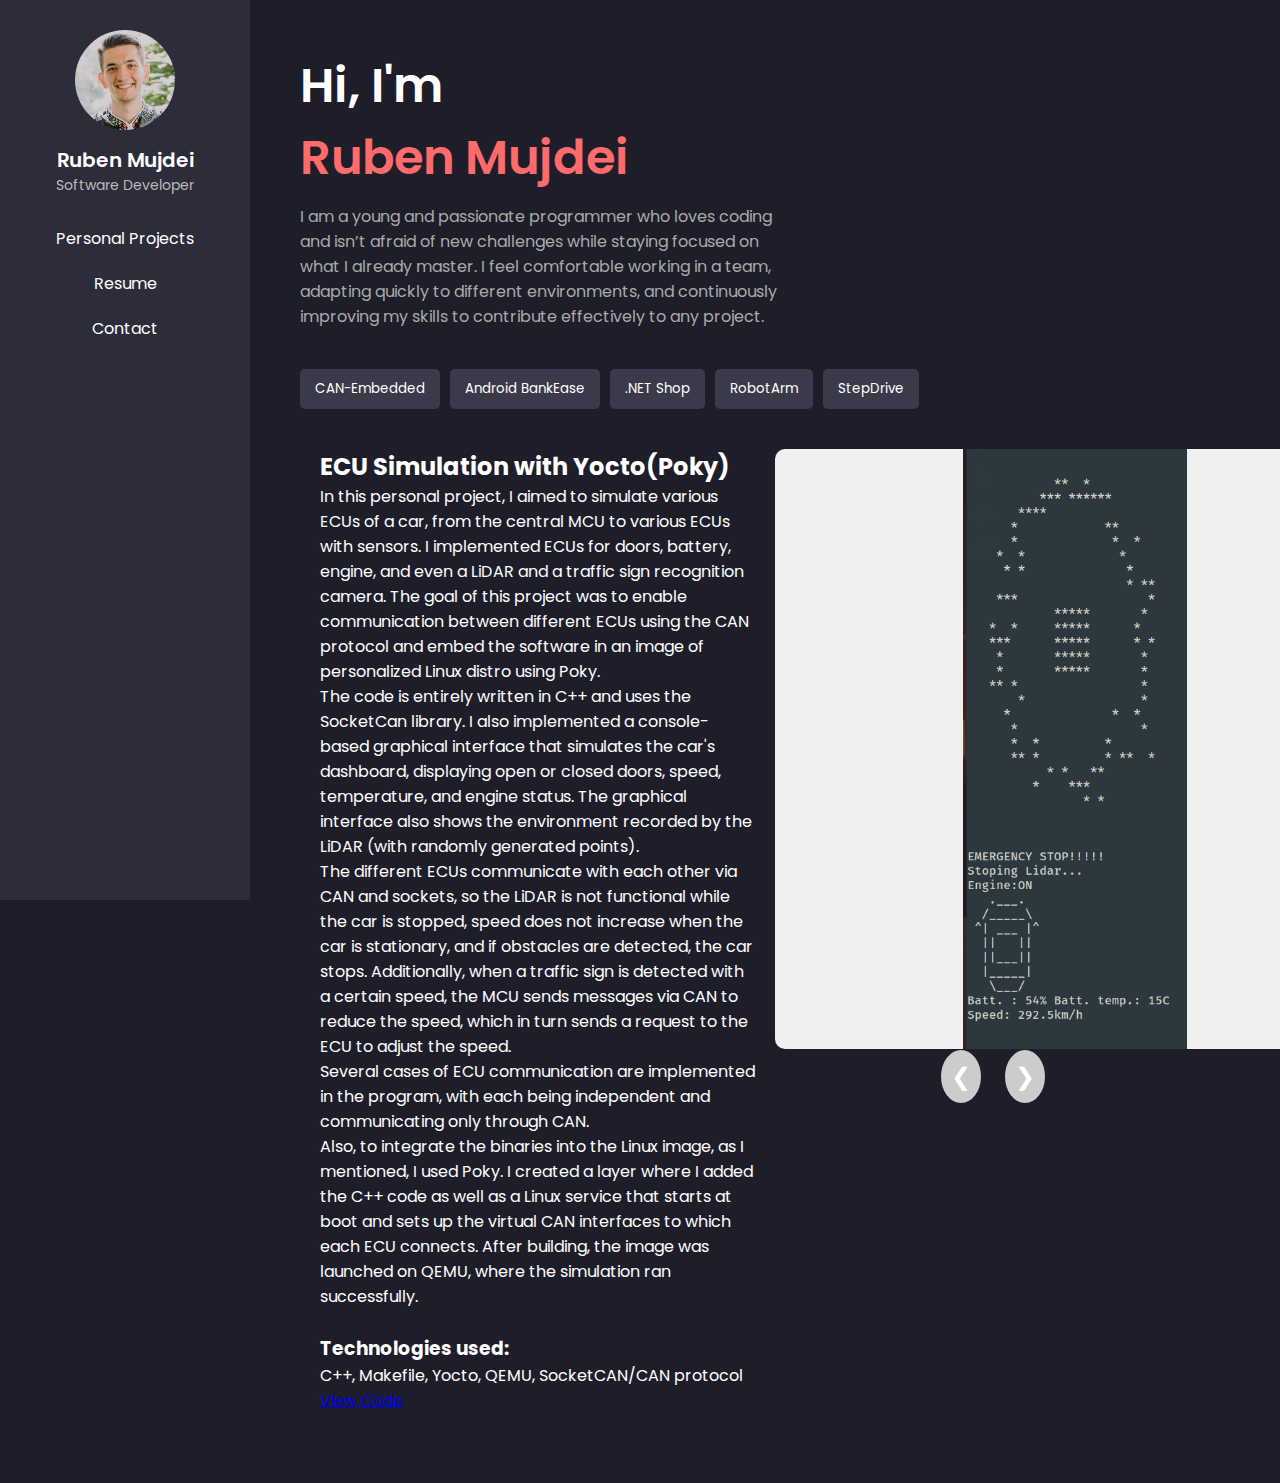
<file: index.html>
<!DOCTYPE html>
<html lang="en">
<head>
    <meta charset="UTF-8">
    <meta name="viewport" content="width=device-width, initial-scale=1.0">
    <title>My Portfolio</title>
    <link href="https://fonts.googleapis.com/css2?family=Poppins:wght@300;400;600&display=swap" rel="stylesheet">
    <link rel="stylesheet" href="style.css">
</head>
<body>

    <div class="sidebar">
        <img src="unnamed.png" alt="Profile Picture" class="profile-pic">
        <h2>Ruben Mujdei</h2>
        <p>Software Developer</p>
        <ul class="nav-links">
            <li><a onclick="showFrame('tabs')">Personal Projects</a></li>
            <li> <a href="resume.pdf" target="_blank">Resume</a></li>
            <li> <a onclick="showFrame('contact')">Contact</a></li>
        </ul>
    </div>

    <div class="main-content">

      <div class="hero-section">
          <div class="hero-text">
              <h1>Hi, I'm <br> <span>Ruben Mujdei</span></h1>
              <p>I  am a young and passionate programmer who loves coding and isn’t afraid of new challenges while staying focused on what I already master. I feel comfortable working in a team, adapting quickly to different environments, and
                continuously improving my skills to contribute effectively to any project.</p>
          </div>
      </div>
      <div class="container">
        
      </div>
      <div id="tabs" class="content active">
        <div class="tab-buttons">
            <button onclick="showTab('project1')">CAN-Embedded</button>
            <button onclick="showTab('project2')">Android BankEase</button>
            <button onclick="showTab('project3')">.NET Shop</button>
            <button onclick="showTab('project4')">RobotArm</button>
            <button onclick="showTab('project5')">StepDrive</button>
        </div>

        <div id="project1" class="tab-content active">
          <div class="project-text">
            <h2>ECU Simulation with Yocto(Poky)</h2>
            <p>In this personal project, I aimed to simulate various ECUs of a car, from the central MCU to various ECUs with sensors. I implemented ECUs for doors, battery, engine, and even a LiDAR and a traffic sign recognition camera. The goal of this project was to enable communication between different ECUs using the CAN protocol and embed the software in an image of personalized Linux distro using Poky. </p>
            <p>The code is entirely written in C++ and uses the SocketCan library. I also implemented a console-based graphical interface that simulates the car's dashboard, displaying open or closed doors, speed, temperature, and engine status. The graphical interface also shows the environment recorded by the LiDAR (with randomly generated points). </p>
            <p>The different ECUs communicate with each other via CAN and sockets, so the LiDAR is not functional while the car is stopped, speed does not increase when the car is stationary, and if obstacles are detected, the car stops. Additionally, when a traffic sign is detected with a certain speed, the MCU sends messages via CAN to reduce the speed, which in turn sends a request to the ECU to adjust the speed.</p>
            <p>Several cases of ECU communication are implemented in the program, with each being independent and communicating only through CAN.</p>
            <p>Also, to integrate the binaries into the Linux image, as I mentioned, I used Poky. I created a layer where I added the C++ code as well as a Linux service that starts at boot and sets up the virtual CAN interfaces to which each ECU connects. After building, the image was launched on QEMU, where the simulation ran successfully.</p>
            <br>
            <p><h3>Technologies used:</h3>C++, Makefile, Yocto, QEMU, SocketCAN/CAN protocol</p>
            <p><a href="https://github.com/RubenNatanael/yocto_ecu/tree/main/RubenMujdei/meta-can" target="_blank">View Code</a></p>
          </div>
      
          <div class="project-gallery">
            <div class="gallery-images">
              <div class="gallery-frame" style="display: block;">
                <img class="gallery-image" src="Screenshot from 2025-03-27 13-11-37.png" alt="Project Image 1">
              </div>
              <div class="gallery-frame" style="display: none;">
                <img class="gallery-image" src="Screenshot from 2025-03-27 13-12-08.png" alt="Project Image 2">
              </div>
              <div class="gallery-frame" style="display: none;">
                <img class="gallery-image" src="Screenshot from 2025-03-27 13-14-11.png" alt="Project Image 3">
              </div>
            </div>
            <div class="gallery-nav">
              <span class="prev" onclick="changeImage(-1)">&#10094;</span>
              <span class="next" onclick="changeImage(1)">&#10095;</span>
            </div>
          </div>
        </div>

        <div id="project2" class="tab-content">
          <div class="project-text">
            <h2>Balance Bank Android App</h2>
            <p>I can't share many details about this project since it's still in progress, and I want to develop it to a level where I can offer it as a service. The project is an Android application that allows users to add cards from different countries and banks, so they can have all their banking data in one place.</p>
            <p>Users can track their spending, categorize expenses, create new categories in addition to those retrieved via the bank's API, and view their expenses through graphical representations. The app also includes various small features, such as an AI that automatically categorizes expenses based on transactions directly from the card.</p>
          </br>
            <p><h3>Technologies used:</h3>JetpackCompose, AndroidStudio, MVVM</p>
          </div>
      
          <div class="project-gallery">
            <div class="gallery-images">
              <div class="gallery-frame" style="display: block;">
                <img class="gallery-image" src="Screenshot from 2025-03-28 09-34-20.png" alt="Project Image 1">
              </div>
            </div>
            <div class="gallery-nav">
              <span class="prev" onclick="changeImage(-1)">&#10094;</span>
              <span class="next" onclick="changeImage(1)">&#10095;</span>
            </div>
          </div>
        </div>

        <div id="project3" class="tab-content">
          <div class="project-text">
            <h2>WebPage Project ASP.NET</h2>
            <br>
            <p>This project was among my first software projects. An acquaintance needed a website to sell their goods, so I decided to try to make one even though I was a beginner.</p>
            <p>I used C# because it was a familiar language, and the ASP.NET framework to create the website. It was more of a learning project where I learned the basics of web applications, their logic, working with databases (in this case, MySQL), different frameworks like EntityData, and APIs (for payment).</p>
            <p>Unfortunately, I didn't finish the project due to the amount of work I had at that time, but it's something I might pick up in the future. The project is very complex, and even though I was a beginner at the time, I still think it's quite successful for the knowledge I had back then.</p>
            <p>The project also includes all necessary security measures. The Identity framework was used, which prevents access to pages without logging in and ensures the secure storage of data in the database.</p>
            <br>
            <p><h3>Technologies used:</h3>C#(ASP.NET, Identity), JavaScript, Striped API, MVC, CSS, HTML, MySQL</p>
            <p><a href="https://github.com/RubenNatanael/ProbaMiere2.git" target="_blank">View Code</a></p>
          </div>
      
          <div class="project-gallery">
            <div class="gallery-images">
              <div class="gallery-frame" style="display: block;">
                <img class="gallery-image" src="P_honey.png" alt="Project Image 1">
              </div>
              <div class="gallery-frame" style="display: none;">
                <img class="gallery-image" src="P_honey2.png" alt="Project Image 2">
              </div>
              <div class="gallery-frame" style="display: none;">
                <img class="gallery-image" src="P_honey3.png" alt="Project Image 3">
              </div>
              <div class="gallery-frame" style="display: none;">
                <img class="gallery-image" src="P_honey4.png" alt="Project Image 4">
              </div>
              <div class="gallery-frame" style="display: none;">
                <img class="gallery-image" src="P_honey5.png" alt="Project Image 5">
              </div>
              <div class="gallery-frame" style="display: none;">
                <img class="gallery-image" src="P_honey6.png" alt="Project Image 6">
              </div>
            </div>
            <div class="gallery-nav">
              <span class="prev" onclick="changeImage(-1)">&#10094;</span>
              <span class="next" onclick="changeImage(1)">&#10095;</span>
            </div>
          </div>
        </div>

        <div id="project4" class="tab-content">
          <div class="project-text">
            <h2>5 DoF Robot Arm</h2>
            <br>
            <p>This is one of the most complex projects I have created, and it is my bachelor's thesis for my robotics degree.</p>
            
            <h4>Mechanical and Design Aspect</h4>
            <p>Everything was done by me, and all the parts and mechanisms were designed from scratch using SolidWorks. I also selected the motors and other necessary components for the robot.</p>
            
            <h4>Software Components</h4>
            <p>The software is divided into three main sections:</p>
            
            <h5>1. Control System</h5>
            <p>Written in C++ using Arduino. I tried to avoid using libraries, so the simultaneous motor control is handled through microcontroller interrupts to generate steps for the motors, creating the illusion of synchronized movement. An algorithm calculates acceleration for each motor and sets the next interrupt accordingly.</p>
            
            <h5>2. Inverse Kinematics</h5>
            <p>Written in Python, this part calculates the angle of each joint based on a given point in 3D coordinates.</p>
            
            <h5>3. User Interface</h5>
            <p>Written in C#, this interface communicates with the control system, allowing the user to input the desired position for the robot or manually set the angle for each joint.</p>
      
            <br>
            <p><h3>Technologies used:</h3>C++(Arduino), C#(WindowsForm), Python(PyGame), SolidWorks, 3DPrint</p>
          </div>
      
          <div class="project-gallery">
            <div class="gallery-images">
              <div class="gallery-frame" style="display: block;">
                <img class="gallery-image" src="WhatsApp Image 2025-03-28 at 13.27.04 (2).jpeg" alt="Project Image 1">
              </div>
              <div class="gallery-frame" style="display: none;">
                <img class="gallery-image" src="WhatsApp Image 2025-03-28 at 13.27.04 (3).jpeg" alt="Project Image 2">
              </div>
              <div class="gallery-frame" style="display: none;">
                <img class="gallery-image" src="WhatsApp Image 2025-03-28 at 13.27.04 (4).jpeg" alt="Project Image 3">
              </div>
              <div class="gallery-frame" style="display: none;">
                <img class="gallery-image" src="WhatsApp Image 2025-03-28 at 13.27.04 (6).jpeg" alt="Project Image 4">
              </div>
              <div class="gallery-frame" style="display: none;">
                <img class="gallery-image" src="WhatsApp Image 2025-03-28 at 13.28.39.jpeg" alt="Project Image 5">
              </div>
            </div>
            <div class="gallery-nav">
              <span class="prev" onclick="changeImage(-1)">&#10094;</span>
              <span class="next" onclick="changeImage(1)">&#10095;</span>
            </div>
          </div>
        </div>

        <div id="project5" class="tab-content">
          <div class="project-text">
            <h2>PCB for Controller Step By Step Motor</h2>
            <p>This project was carried out as part of the Bosch scholarship program that I participated in during my fourth year of university.</p>
            <p>In this project, I chose to make a controller for a stepper motor. For this, I divided it into several parts: first, I had the voltage control part with PWM, the phase shift part (for the motor steps) where I used a 555 timer and a multiplexer, the power part where I used 2 H-bridges, and other minor components.</p>
            <p>I tested everything on software, designed it in KiCad, and then physically ordered a PCB board and electrical components to test them.</p>
            <br>
            <p><h3>Technologies used:</h3>KiCAD</p>
          </div>
      
          <div class="project-gallery">
            <div class="gallery-images">
              <div class="gallery-frame" style="display: block;">
                <img class="gallery-image" src="WhatsApp Image 2025-03-28 at 13.27.04 (1).jpeg" alt="Project Image 1">
              </div>
              <div class="gallery-frame" style="display: block;">
                <img class="gallery-image" src="WhatsApp Image 2025-03-28 at 13.27.04 (5).jpeg" alt="Project Image 1">
              </div>
              <div class="gallery-frame" style="display: block;">
                <img class="gallery-image" src="WhatsApp Image 2025-03-28 at 13.27.04.jpeg" alt="Project Image 1">
              </div>
            </div>
            <div class="gallery-nav">
              <span class="prev" onclick="changeImage(-1)">&#10094;</span>
              <span class="next" onclick="changeImage(1)">&#10095;</span>
            </div>
          </div>
        </div>

      </div>
      <div id="contact" class="content">
        <br>
        <div class="contact-info">
            <h2>Contact Me</h2>
            <p>Email: natanael_ruben@hotmail.com</p>
            <!--<p>Phone: +40</p>-->
            <p>LinkedIn: <a href="https://www.linkedin.com/in/ruben-mujdei-7228b9285/" target="_blank">RubenMujdei</a></p>
            <p>GitHub: <a href="https://github.com/RubenNatanael?tab=repositories" target="_blank">RubenMujdei</a></p>
        </div>
    </div>
    
    </div>

    <script>
        function showFrame(tabId) {
            document.querySelectorAll('.content').forEach(tab => {
                tab.classList.remove('active');
                tab.style.display = 'none';
            });

            const selectedTab = document.getElementById(tabId);
            selectedTab.classList.add('active');
            selectedTab.style.display = 'block';
        }

        function showTab(tabId) {
          document.querySelectorAll('.tab-content').forEach(tab => {
              tab.classList.remove('active');
              tab.style.display = 'none';
          });

          const selectedTab = document.getElementById(tabId);
          selectedTab.classList.add('active');
          selectedTab.style.display = 'flex';
        }
        

        document.addEventListener("DOMContentLoaded", function () {
            document.querySelectorAll(".project-gallery").forEach(gallery => {
                let frames = gallery.querySelectorAll('.gallery-frame');
                let currentFrameIndex = 0;

                function changeImage(direction) {
                    frames[currentFrameIndex].style.display = 'none';
                    currentFrameIndex = (currentFrameIndex + direction + frames.length) % frames.length;
                    frames[currentFrameIndex].style.display = 'flex';
                }

                gallery.querySelector('.prev').addEventListener('click', () => changeImage(-1));
                gallery.querySelector('.next').addEventListener('click', () => changeImage(1));

                frames.forEach((frame, index) => {
                    frame.style.display = index === 0 ? 'flex' : 'none';
                });
            });
        });
    </script>

</body>
</html>
</file>
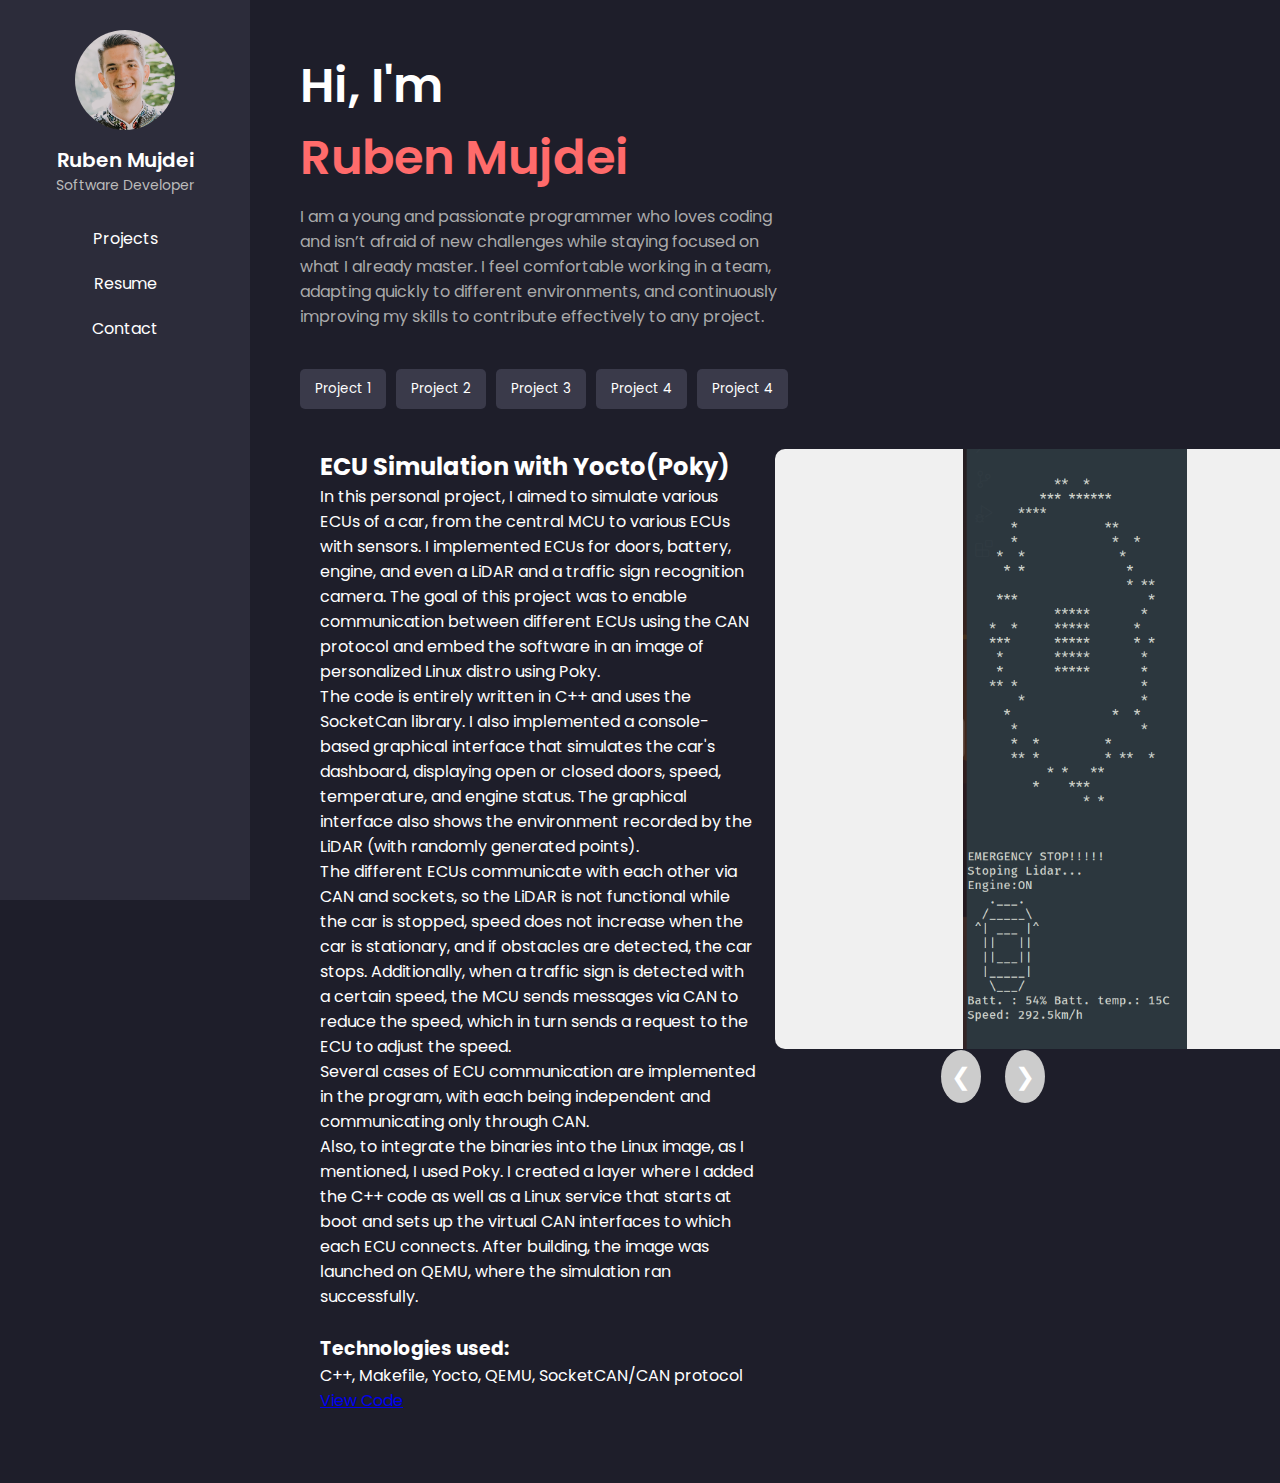
<file: home.html>
<!DOCTYPE html>
<html lang="en">
<head>
    <meta charset="UTF-8">
    <meta name="viewport" content="width=device-width, initial-scale=1.0">
    <title>My Portfolio</title>
    <link href="https://fonts.googleapis.com/css2?family=Poppins:wght@300;400;600&display=swap" rel="stylesheet">
    <link rel="stylesheet" href="style.css">
</head>
<body>

    <div class="sidebar">
        <img src="unnamed.png" alt="Profile Picture" class="profile-pic">
        <h2>Ruben Mujdei</h2>
        <p>Software Developer</p>
        <ul class="nav-links">
            <li><a onclick="showFrame('tabs')">Projects</a></li>
            <li> <a href="resume.pdf" target="_blank">Resume</a></li>
            <li> <a onclick="showFrame('contact')">Contact</a></li>
        </ul>
    </div>

    <div class="main-content">

      <div class="hero-section">
          <div class="hero-text">
              <h1>Hi, I'm <br> <span>Ruben Mujdei</span></h1>
              <p>I  am a young and passionate programmer who loves coding and isn’t afraid of new challenges while staying focused on what I already master. I feel comfortable working in a team, adapting quickly to different environments, and
                continuously improving my skills to contribute effectively to any project.</p>
          </div>
      </div>
      <div class="container">
        
      </div>
      <div id="tabs" class="content active">
        <div class="tab-buttons">
            <button onclick="showTab('project1')">Project 1</button>
            <button onclick="showTab('project2')">Project 2</button>
            <button onclick="showTab('project3')">Project 3</button>
            <button onclick="showTab('project4')">Project 4</button>
            <button onclick="showTab('project5')">Project 4</button>
        </div>

        <div id="project1" class="tab-content active">
          <div class="project-text">
            <h2>ECU Simulation with Yocto(Poky)</h2>
            <p>In this personal project, I aimed to simulate various ECUs of a car, from the central MCU to various ECUs with sensors. I implemented ECUs for doors, battery, engine, and even a LiDAR and a traffic sign recognition camera. The goal of this project was to enable communication between different ECUs using the CAN protocol and embed the software in an image of personalized Linux distro using Poky. </p>
            <p>The code is entirely written in C++ and uses the SocketCan library. I also implemented a console-based graphical interface that simulates the car's dashboard, displaying open or closed doors, speed, temperature, and engine status. The graphical interface also shows the environment recorded by the LiDAR (with randomly generated points). </p>
            <p>The different ECUs communicate with each other via CAN and sockets, so the LiDAR is not functional while the car is stopped, speed does not increase when the car is stationary, and if obstacles are detected, the car stops. Additionally, when a traffic sign is detected with a certain speed, the MCU sends messages via CAN to reduce the speed, which in turn sends a request to the ECU to adjust the speed.</p>
            <p>Several cases of ECU communication are implemented in the program, with each being independent and communicating only through CAN.</p>
            <p>Also, to integrate the binaries into the Linux image, as I mentioned, I used Poky. I created a layer where I added the C++ code as well as a Linux service that starts at boot and sets up the virtual CAN interfaces to which each ECU connects. After building, the image was launched on QEMU, where the simulation ran successfully.</p>
            <br>
            <p><h3>Technologies used:</h3>C++, Makefile, Yocto, QEMU, SocketCAN/CAN protocol</p>
            <p><a href="https://github.com/yourusername/project1" target="_blank">View Code</a></p>
          </div>
      
          <div class="project-gallery">
            <div class="gallery-images">
              <div class="gallery-frame" style="display: block;">
                <img class="gallery-image" src="Screenshot from 2025-03-27 13-11-37.png" alt="Project Image 1">
              </div>
              <div class="gallery-frame" style="display: none;">
                <img class="gallery-image" src="Screenshot from 2025-03-27 13-12-08.png" alt="Project Image 2">
              </div>
              <div class="gallery-frame" style="display: none;">
                <img class="gallery-image" src="Screenshot from 2025-03-27 13-14-11.png" alt="Project Image 3">
              </div>
            </div>
            <div class="gallery-nav">
              <span class="prev" onclick="changeImage(-1)">&#10094;</span>
              <span class="next" onclick="changeImage(1)">&#10095;</span>
            </div>
          </div>
        </div>

        <div id="project2" class="tab-content">
          <div class="project-text">
            <h2>Balance Bank Android App</h2>
            <p>I can't share many details about this project since it's still in progress, and I want to develop it to a level where I can offer it as a service. The project is an Android application that allows users to add cards from different countries and banks, so they can have all their banking data in one place.</p>
            <p>Users can track their spending, categorize expenses, create new categories in addition to those retrieved via the bank's API, and view their expenses through graphical representations. The app also includes various small features, such as an AI that automatically categorizes expenses based on transactions directly from the card.</p>
          </br>
            <p><h3>Technologies used:</h3>JetpackCompose, AndroidStudio, MVVM</p>
          </div>
      
          <div class="project-gallery">
            <div class="gallery-images">
              <div class="gallery-frame" style="display: block;">
                <img class="gallery-image" src="Screenshot from 2025-03-28 09-34-20.png" alt="Project Image 1">
              </div>
            </div>
            <div class="gallery-nav">
              <span class="prev" onclick="changeImage(-1)">&#10094;</span>
              <span class="next" onclick="changeImage(1)">&#10095;</span>
            </div>
          </div>
        </div>

        <div id="project3" class="tab-content">
          <div class="project-text">
            <h2>Honey</h2>
            <p>In this personal project, I aimed to simulate various ECUs of a car, from the central MCU to various ECUs with sensors. I implemented ECUs for doors, battery, engine, and even a LiDAR and a traffic sign recognition camera. The goal of this project was to enable communication between different ECUs using the CAN protocol and embed the software in an image of personalized Linux distro using Poky. </p>
            <p>The code is entirely written in C++ and uses the SocketCan library. I also implemented a console-based graphical interface that simulates the car's dashboard, displaying open or closed doors, speed, temperature, and engine status. The graphical interface also shows the environment recorded by the LiDAR (with randomly generated points). </p>
            <p>The different ECUs communicate with each other via CAN and sockets, so the LiDAR is not functional while the car is stopped, speed does not increase when the car is stationary, and if obstacles are detected, the car stops. Additionally, when a traffic sign is detected with a certain speed, the MCU sends messages via CAN to reduce the speed, which in turn sends a request to the ECU to adjust the speed.</p>
            <p>Several cases of ECU communication are implemented in the program, with each being independent and communicating only through CAN.</p>
            <p>Also, to integrate the binaries into the Linux image, as I mentioned, I used Poky. I created a layer where I added the C++ code as well as a Linux service that starts at boot and sets up the virtual CAN interfaces to which each ECU connects. After building, the image was launched on QEMU, where the simulation ran successfully.</p>
            <br>
            <p><h3>Technologies used:</h3>C++, Makefile, Yocto, QEMU, SocketCAN/CAN protocol</p>
            <p><a href="https://github.com/yourusername/project1" target="_blank">View Code</a></p>
          </div>
      
          <div class="project-gallery">
            <div class="gallery-images">
              <div class="gallery-frame" style="display: block;">
                <img class="gallery-image" src="Screenshot from 2025-03-27 13-11-37.png" alt="Project Image 1">
              </div>
              <div class="gallery-frame" style="display: none;">
                <img class="gallery-image" src="Screenshot from 2025-03-27 13-12-08.png" alt="Project Image 2">
              </div>
              <div class="gallery-frame" style="display: none;">
                <img class="gallery-image" src="Screenshot from 2025-03-27 13-14-11.png" alt="Project Image 3">
              </div>
            </div>
            <div class="gallery-nav">
              <span class="prev" onclick="changeImage(-1)">&#10094;</span>
              <span class="next" onclick="changeImage(1)">&#10095;</span>
            </div>
          </div>
        </div>

        <div id="project4" class="tab-content">
          <div class="project-text">
            <h2>5 DoF Robot Arm</h2>
            <br>
            <p>This is one of the most complex projects I have created, and it is my bachelor's thesis for my robotics degree.</p>
            
            <h4>Mechanical and Design Aspect</h4>
            <p>Everything was done by me, and all the parts and mechanisms were designed from scratch using SolidWorks. I also selected the motors and other necessary components for the robot.</p>
            
            <h4>Software Components</h4>
            <p>The software is divided into three main sections:</p>
            
            <h5>1. Control System</h5>
            <p>Written in C++ using Arduino. I tried to avoid using libraries, so the simultaneous motor control is handled through microcontroller interrupts to generate steps for the motors, creating the illusion of synchronized movement. An algorithm calculates acceleration for each motor and sets the next interrupt accordingly.</p>
            
            <h5>2. Inverse Kinematics</h5>
            <p>Written in Python, this part calculates the angle of each joint based on a given point in 3D coordinates.</p>
            
            <h5>3. User Interface</h5>
            <p>Written in C#, this interface communicates with the control system, allowing the user to input the desired position for the robot or manually set the angle for each joint.</p>
      
            <br>
            <p><h3>Technologies used:</h3>C++(Arduino), C#(WindowsForm), Python(PyGame), SolidWorks, 3DPrint</p>
          </div>
      
          <div class="project-gallery">
            <div class="gallery-images">
              <div class="gallery-frame" style="display: block;">
                <img class="gallery-image" src="WhatsApp Image 2025-03-28 at 13.27.04 (2).jpeg" alt="Project Image 1">
              </div>
              <div class="gallery-frame" style="display: none;">
                <img class="gallery-image" src="WhatsApp Image 2025-03-28 at 13.27.04 (3).jpeg" alt="Project Image 2">
              </div>
              <div class="gallery-frame" style="display: none;">
                <img class="gallery-image" src="WhatsApp Image 2025-03-28 at 13.27.04 (4).jpeg" alt="Project Image 3">
              </div>
              <div class="gallery-frame" style="display: none;">
                <img class="gallery-image" src="WhatsApp Image 2025-03-28 at 13.27.04 (6).jpeg" alt="Project Image 4">
              </div>
              <div class="gallery-frame" style="display: none;">
                <img class="gallery-image" src="WhatsApp Image 2025-03-28 at 13.28.39.jpeg" alt="Project Image 5">
              </div>
            </div>
            <div class="gallery-nav">
              <span class="prev" onclick="changeImage(-1)">&#10094;</span>
              <span class="next" onclick="changeImage(1)">&#10095;</span>
            </div>
          </div>
        </div>

        <div id="project5" class="tab-content">
          <div class="project-text">
            <h2>PCB for Controller Step By Step Motor</h2>
            <p>This project was carried out as part of the Bosch scholarship program that I participated in during my fourth year of university.</p>
            <p>In this project, I chose to make a controller for a stepper motor. For this, I divided it into several parts: first, I had the voltage control part with PWM, the phase shift part (for the motor steps) where I used a 555 timer and a multiplexer, the power part where I used 2 H-bridges, and other minor components.</p>
            <p>I tested everything on software, designed it in KiCad, and then physically ordered a PCB board and electrical components to test them.</p>
            <br>
            <p><h3>Technologies used:</h3>KiCAD</p>
          </div>
      
          <div class="project-gallery">
            <div class="gallery-images">
              <div class="gallery-frame" style="display: block;">
                <img class="gallery-image" src="WhatsApp Image 2025-03-28 at 13.27.04 (1).jpeg" alt="Project Image 1">
              </div>
              <div class="gallery-frame" style="display: block;">
                <img class="gallery-image" src="WhatsApp Image 2025-03-28 at 13.27.04 (5).jpeg" alt="Project Image 1">
              </div>
              <div class="gallery-frame" style="display: block;">
                <img class="gallery-image" src="WhatsApp Image 2025-03-28 at 13.27.04.jpeg" alt="Project Image 1">
              </div>
            </div>
            <div class="gallery-nav">
              <span class="prev" onclick="changeImage(-1)">&#10094;</span>
              <span class="next" onclick="changeImage(1)">&#10095;</span>
            </div>
          </div>
        </div>

      </div>
      <div id="contact" class="content">
        <br>
        <div class="contact-info">
            <h2>Contact Me</h2>
            <p>Email: natanael_ruben@hotmail.com</p>
            <!--<p>Phone: +40</p>-->
            <p>LinkedIn: <a href="https://ro.linkedin.com/in/ruben-mujdei" target="_blank">RubenMujdei</a></p>
            <p>GitHub: <a href="https://github.com/RubenNatanael?tab=repositories" target="_blank">RubenMujdei</a></p>
        </div>
    </div>
    
    </div>

    <script>
        function showFrame(tabId) {
            document.querySelectorAll('.content').forEach(tab => {
                tab.classList.remove('active');
                tab.style.display = 'none';
            });

            const selectedTab = document.getElementById(tabId);
            selectedTab.classList.add('active');
            selectedTab.style.display = 'block';
        }

        function showTab(tabId) {
          document.querySelectorAll('.tab-content').forEach(tab => {
              tab.classList.remove('active');
              tab.style.display = 'none';
          });

          const selectedTab = document.getElementById(tabId);
          selectedTab.classList.add('active');
          selectedTab.style.display = 'flex';
        }
        

        document.addEventListener("DOMContentLoaded", function () {
            document.querySelectorAll(".project-gallery").forEach(gallery => {
                let frames = gallery.querySelectorAll('.gallery-frame');
                let currentFrameIndex = 0;

                function changeImage(direction) {
                    frames[currentFrameIndex].style.display = 'none';
                    currentFrameIndex = (currentFrameIndex + direction + frames.length) % frames.length;
                    frames[currentFrameIndex].style.display = 'flex';
                }

                gallery.querySelector('.prev').addEventListener('click', () => changeImage(-1));
                gallery.querySelector('.next').addEventListener('click', () => changeImage(1));

                frames.forEach((frame, index) => {
                    frame.style.display = index === 0 ? 'flex' : 'none';
                });
            });
        });
    </script>

</body>
</html>
</file>
<file: style.css>
* {
    margin: 0;
    padding: 0;
    box-sizing: border-box;
    font-family: 'Poppins', sans-serif;
}

body {
    display: flex;
    background-color: #1E1E2A;
    color: white;
}

/* Sidebar */
.sidebar {
    width: 250px;
    background-color: #2C2C3A;
    height: 100vh;
    padding: 30px 20px;
    display: flex;
    flex-direction: column;
    align-items: center;
}

.profile-pic {
    width: 100px;
    height: 100px;
    border-radius: 50%;
    margin-bottom: 15px;
}

.sidebar h2 {
    font-size: 20px;
    font-weight: 600;
}

.sidebar p {
    font-size: 14px;
    color: #bbb;
    margin-bottom: 20px;
}

.nav-links {
    list-style: none;
    width: 100%;
}

.nav-links li {
    width: 100%;
    padding: 10px;
    text-align: center;
    cursor: pointer;
    transition: 0.3s;
}

.nav-links li:hover {
    background-color: #3A3A4A;
}

.nav-links a {
    text-decoration: none;
    color: white;
    font-size: 16px;
    display: block;
}

/* Main content */
.main-content {
    flex: 1;
    padding: 50px;
}

.hero-section {
    display: flex;
    align-items: center;
    justify-content: space-between;
}

.hero-text {
    max-width: 500px;
}

.hero-text h1 {
    font-size: 48px;
    font-weight: 600;
}

.hero-text span {
    color: #FF6B6B;
}

.hero-text p {
    font-size: 16px;
    color: #aaa;
    margin-top: 10px;
}

.hero-image {
    width: 300px;
    border-radius: 15px;
}

/* Project Tabs */
#tabs {
    display: block;
    margin-top: 40px;
}

.tab-buttons {
    display: flex;
    gap: 10px;
    margin-bottom: 20px;
}

.tab-buttons button {
    background-color: #3A3A4A;
    border: none;
    padding: 10px 15px;
    color: white;
    cursor: pointer;
    border-radius: 5px;
    transition: 0.3s;
}

.tab-buttons button:hover {
    background-color: #FF6B6B;
}

.tab-content {
    display: none;
}

.tab-content.active {
  display: flex;
  flex-wrap: wrap;
  gap: 20px;
}

/*Gallery*/

.gallery {
text-align: center;
margin: 20px 0;
}

.gallery-images {
position: relative;
width: 600px;
height: 600px;
margin: 0 auto;
}

.gallery-frame {
width: 600px;
height: 600px;
overflow: hidden;
border-radius: 10px;
background-color: #f0f0f0;
position: absolute;
top: 0;
left: 0;
display: none;
justify-content: center;
align-items: center;
}

.gallery-frame img {
width: 100%;
height: 100%;
object-fit: contain;
}

.gallery-nav {
margin-top: 10px;
}

.prev, .next {
font-size: 24px;
cursor: pointer;
padding: 10px;
background-color: #ccc;
border-radius: 50%;
margin: 0 10px;
}

.prev:hover, .next:hover {
background-color: #bbb;
}
.project-text {
flex: 1;
min-width: 300px;
}

.project-gallery {
flex: 1;
min-width: 300px;
display: flex;
flex-direction: column;
align-items: center;
}

/*Content tabs*/

.content .active{
    display: flex;
    padding: 20px;
}

.content {
    display: none;
}
</file>
